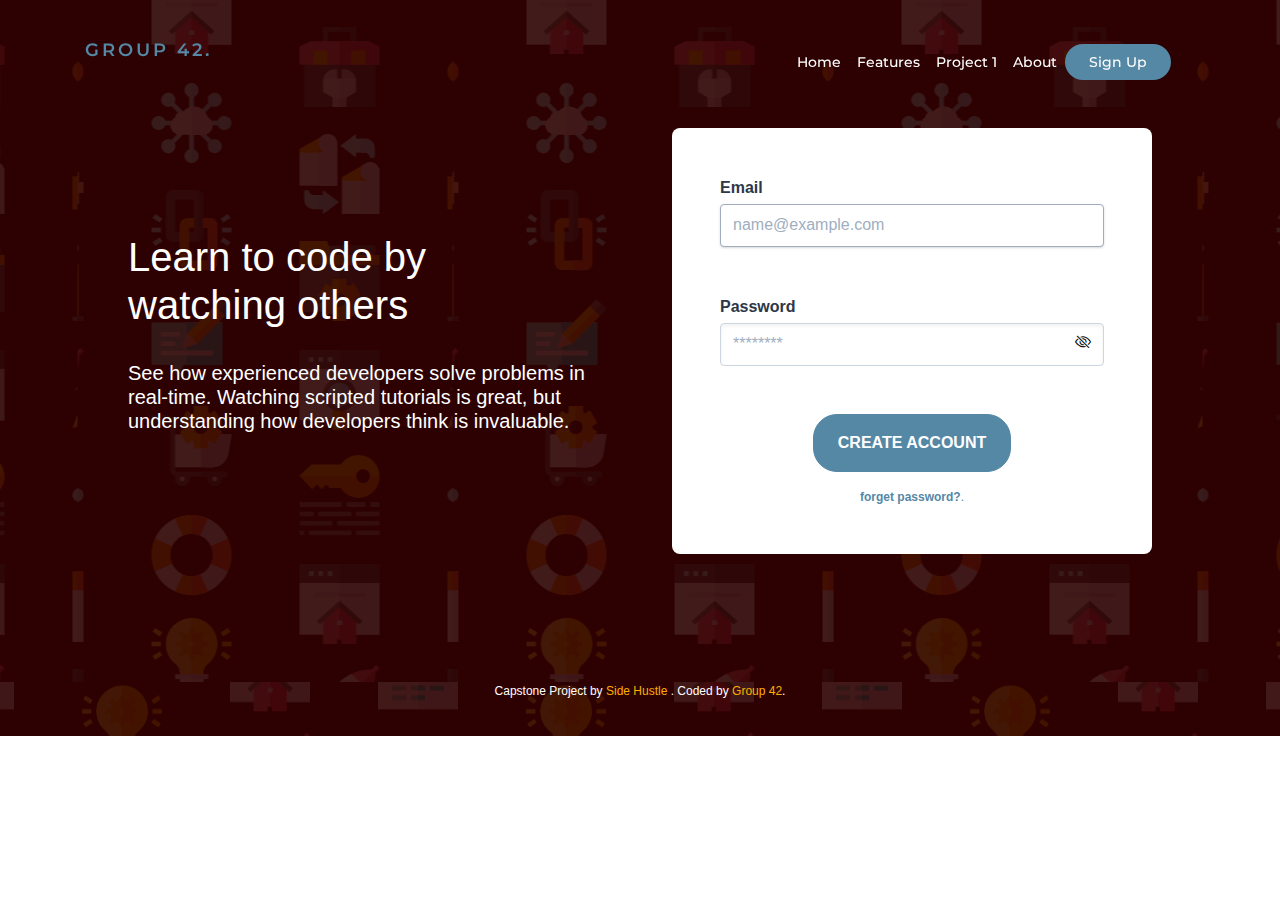
<file: index.html>
<!DOCTYPE html>
<html lang="en">
	<head>
		<meta charset="UTF-8" />
		<meta name="viewport" content="width=device-width, initial-scale=1.0" />
		<!-- displays site properly based on user's device -->

		<link
			rel="icon"
			type="image/png"
			sizes="32x32"
			href="./images/favicon-32x32.png"
		/>
		<link
			href="https://fonts.googleapis.com/css?family=Montserrat:300,500,600,700%7COpen+Sans:300,400,500"
			rel="stylesheet"
		/>
		<link
			rel="stylesheet"
			href="https://cdn.jsdelivr.net/npm/bootstrap-icons@1.3.0/font/bootstrap-icons.css"
		/>
		<link
			rel="stylesheet"
			href="https://cdn.jsdelivr.net/npm/bootstrap@4.0.0/dist/css/bootstrap.min.css"
			integrity="sha384-Gn5384xqQ1aoWXA+058RXPxPg6fy4IWvTNh0E263XmFcJlSAwiGgFAW/dAiS6JXm"
			crossorigin="anonymous"
		/>
		<link rel="stylesheet" href="style.css" />
		<link rel="stylesheet" href="./nav.css" />
		<link rel="stylesheet" href="./form.css" />

		<title>Capstone project GROUP 42</title>
	</head>
	<body>
		<div class="body--container">
			<!-- Navbar Section -->
			<nav
				class="navbar navbar-expand-md navbar-light bg-light nav-white fixed-top"
				id="nav"
			>
				<div class="container container-m">
					<a class="navbar-brand" href="#">GROUP 42.</a>
					<button class="navbar-toggler" type="button">
						<span class="navbar-toggler-icon"></span>
					</button>
					<div class="collapse navbar-collapse" id="navbarSupportedContent">
						<ul class="navbar-nav ml-auto">
							<li class="nav-item">
								<a class="nav-link" href="./index.html">Home</a>
							</li>
							<li class="nav-item">
								<a class="nav-link" href="#">Features</a>
							</li>
							<li class="nav-item">
								<a
									class="nav-link"
									href="https://comfy-basbousa-6cbb63.netlify.app/"
									target="_blank"
									>project 1</a
								>
							</li>
							<li class="nav-item">
								<a class="nav-link" href="#">About</a>
							</li>
							<li class="nav-item">
								<a class="btn-nav nav-link" href="./sign-up.html">Sign Up</a>
							</li>
						</ul>
					</div>
				</div>
			</nav>
			<!-- Navbar End -->
			<section class="signup--section">
				<div class="signup--text">
					<h2>
						Learn to code by <br />
						watching others
					</h2>
					<p>
						See how experienced developers solve problems in real-time. Watching
						scripted tutorials is great, but understanding how developers think
						is invaluable.
					</p>
				</div>
				<div class="signup--form">
					<form action="#" class="form">
						<div class="input-group">
							<label for="email" class="label">Email</label>
							<input
								id="email"
								type="email"
								class="input"
								autofocus
								autocomplete
								placeholder="name@example.com"
							/>
							<span class="error-message"></span>
							<svg
								class="icon icon-success hidden"
								xmlns="http://www.w3.org/2000/svg"
								viewBox="0 0 20 20"
								fill="currentColor"
							>
								<path
									fill-rule="evenodd"
									d="M10 18a8 8 0 100-16 8 8 0 000 16zm3.707-9.293a1 1 0 00-1.414-1.414L9 10.586 7.707 9.293a1 1 0 00-1.414 1.414l2 2a1 1 0 001.414 0l4-4z"
									clip-rule="evenodd"
								/>
							</svg>

							<svg
								class="icon icon-error hidden"
								xmlns="http://www.w3.org/2000/svg"
								viewBox="0 0 20 20"
								fill="currentColor"
							>
								<path
									fill-rule="evenodd"
									d="M18 10a8 8 0 11-16 0 8 8 0 0116 0zm-7 4a1 1 0 11-2 0 1 1 0 012 0zm-1-9a1 1 0 00-1 1v4a1 1 0 102 0V6a1 1 0 00-1-1z"
									clip-rule="evenodd"
								/>
							</svg>
						</div>

						<div class="input-group">
							<label for="password" class="label">Password</label>
							<input
								id="password"
								type="password"
								name="password"
								placeholder="********"
								class="input password"
							/>
							<i class="bi bi-eye-slash" id="togglePassword"></i>
							<span class="error-message"></span>
							<svg
								class="icon--p icon-success hidden"
								xmlns="http://www.w3.org/2000/svg"
								viewBox="0 0 20 20"
								fill="currentColor"
							>
								<path
									fill-rule="evenodd"
									d="M10 18a8 8 0 100-16 8 8 0 000 16zm3.707-9.293a1 1 0 00-1.414-1.414L9 10.586 7.707 9.293a1 1 0 00-1.414 1.414l2 2a1 1 0 001.414 0l4-4z"
									clip-rule="evenodd"
								/>
							</svg>

							<svg
								class="icon--p icon-error hidden"
								xmlns="http://www.w3.org/2000/svg"
								viewBox="0 0 20 20"
								fill="currentColor"
							>
								<path
									fill-rule="evenodd"
									d="M18 10a8 8 0 11-16 0 8 8 0 0116 0zm-7 4a1 1 0 11-2 0 1 1 0 012 0zm-1-9a1 1 0 00-1 1v4a1 1 0 102 0V6a1 1 0 00-1-1z"
									clip-rule="evenodd"
								/>
							</svg>
						</div>

						<input type="submit" class="button" value="Create account" />
						<small> <a href="./forget.html">forget password?</a>. </small>
					</form>
				</div>
			</section>
			<!-- footer section -->
			<footer>
				<p class="attribution">
					Capstone Project by
					<a href="https://lms.terrahq.co/" target="_blank"> Side Hustle </a>.
					Coded by <a href="https://github.com/UthmanYakub">Group 42</a>.
				</p>
			</footer>
		</div>
		<script src="./app.js"></script>
		<script src="./signIn.js"></script>
	</body>
</html>
</file>
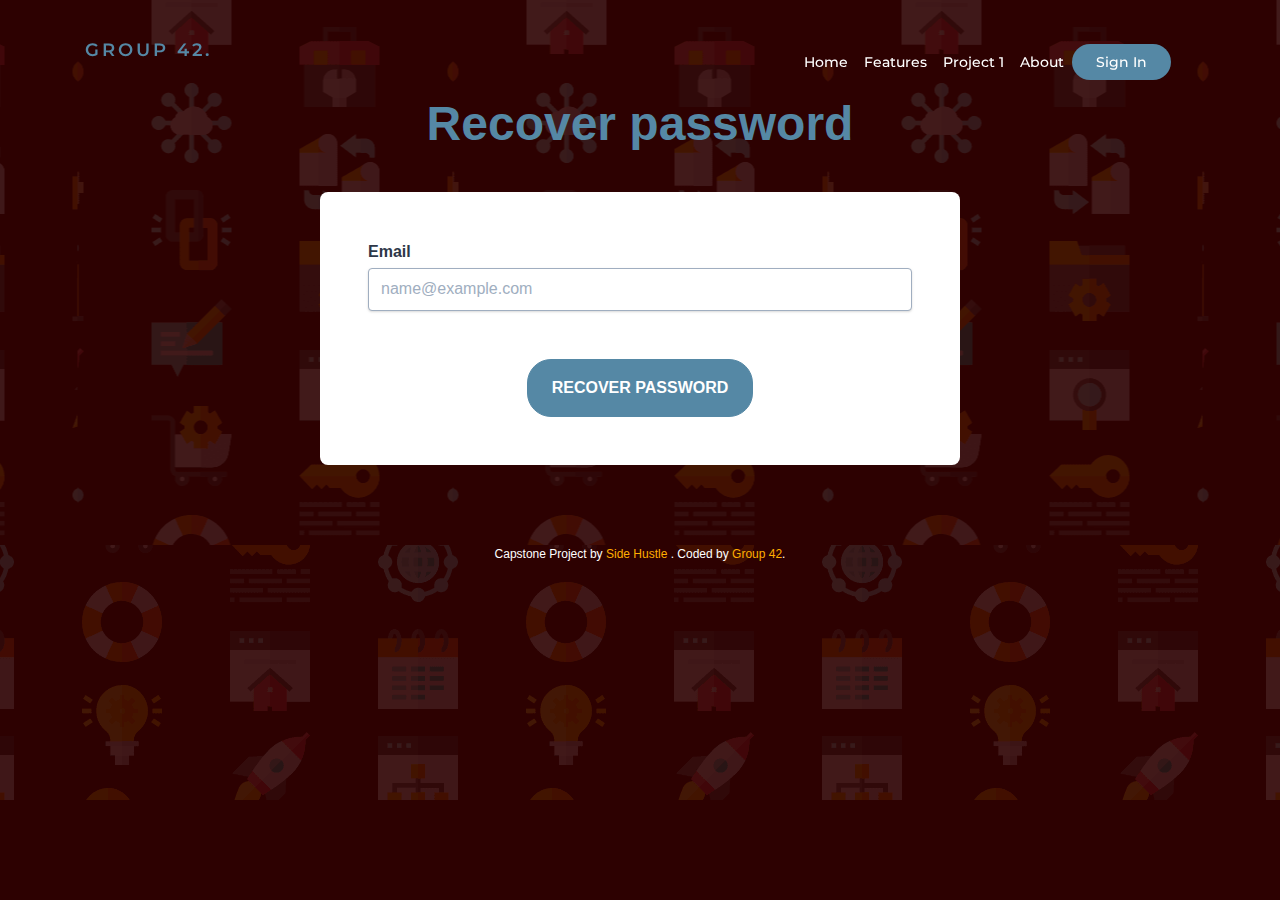
<file: forget.html>
<!DOCTYPE html>
<html lang="en">
	<head>
		<meta charset="UTF-8" />
		<meta name="viewport" content="width=device-width, initial-scale=1.0" />
		<!-- displays site properly based on user's device -->

		<link
			rel="icon"
			type="image/png"
			sizes="32x32"
			href="./images/favicon-32x32.png"
		/>
		<link
			href="https://fonts.googleapis.com/css?family=Montserrat:300,500,600,700%7COpen+Sans:300,400,500"
			rel="stylesheet"
		/>
		<link
			rel="stylesheet"
			href="https://cdn.jsdelivr.net/npm/bootstrap-icons@1.3.0/font/bootstrap-icons.css"
		/>
		<link
			rel="stylesheet"
			href="https://cdn.jsdelivr.net/npm/bootstrap@4.0.0/dist/css/bootstrap.min.css"
			integrity="sha384-Gn5384xqQ1aoWXA+058RXPxPg6fy4IWvTNh0E263XmFcJlSAwiGgFAW/dAiS6JXm"
			crossorigin="anonymous"
		/>
		<link rel="stylesheet" href="style.css" />
		<link rel="stylesheet" href="./nav.css" />
		<link rel="stylesheet" href="./form.css" />

		<title>Capstone project GROUP 42</title>
	</head>
	<body>
		<section class="body--container">
			<!-- Navbar Section -->
			<nav
				class="navbar navbar-expand-md navbar-light bg-light nav-white fixed-top"
				id="nav"
			>
				<div class="container container-m">
					<a class="navbar-brand" href="#">GROUP 42.</a>
					<button class="navbar-toggler" type="button">
						<span class="navbar-toggler-icon"></span>
					</button>
					<div class="collapse navbar-collapse" id="navbarSupportedContent">
						<ul class="navbar-nav ml-auto">
							<li class="nav-item">
								<a class="nav-link" href="./index.html">Home</a>
							</li>
							<li class="nav-item">
								<a class="nav-link" href="#">Features</a>
							</li>
							<li class="nav-item">
								<a
									class="nav-link"
									href="https://comfy-basbousa-6cbb63.netlify.app/"
									target="_blank"
									>project 1</a
								>
							</li>
							<li class="nav-item">
								<a class="nav-link" href="#">About</a>
							</li>
							<li class="nav-item">
								<a class="btn-nav nav-link" href="./index.html">Sign In</a>
							</li>
						</ul>
					</div>
				</div>
			</nav>
			<!-- Navbar End -->
			<main class="height">
				<section class="sign--section">
					<div class="sign--form">
						<p class="title"><strong>Recover password</strong></p>
						<form action="#" class="form">
							<div class="input-group">
								<label for="email" class="label">Email</label>
								<input
									id="email"
									type="email"
									class="input"
									autofocus
									autocomplete
									placeholder="name@example.com"
								/>
								<span class="error-message"></span>
								<svg
									class="icon icon-success hidden"
									xmlns="http://www.w3.org/2000/svg"
									viewBox="0 0 20 20"
									fill="currentColor"
								>
									<path
										fill-rule="evenodd"
										d="M10 18a8 8 0 100-16 8 8 0 000 16zm3.707-9.293a1 1 0 00-1.414-1.414L9 10.586 7.707 9.293a1 1 0 00-1.414 1.414l2 2a1 1 0 001.414 0l4-4z"
										clip-rule="evenodd"
									/>
								</svg>

								<svg
									class="icon icon-error hidden"
									xmlns="http://www.w3.org/2000/svg"
									viewBox="0 0 20 20"
									fill="currentColor"
								>
									<path
										fill-rule="evenodd"
										d="M18 10a8 8 0 11-16 0 8 8 0 0116 0zm-7 4a1 1 0 11-2 0 1 1 0 012 0zm-1-9a1 1 0 00-1 1v4a1 1 0 102 0V6a1 1 0 00-1-1z"
										clip-rule="evenodd"
									/>
								</svg>
							</div>

							<input type="submit" class="button" value="Recover password" />
						</form>
					</div>
				</section>
				<!-- footer section -->
				<footer>
					<p class="attribution">
						Capstone Project by
						<a href="https://lms.terrahq.co/" target="_blank"> Side Hustle </a>.
						Coded by <a href="https://github.com/UthmanYakub">Group 42</a>.
					</p>
				</footer>
			</main>
		</section>
		<script src="./app.js"></script>
		<script src="./recoverpass.js"></script>
	</body>
</html>
</file>
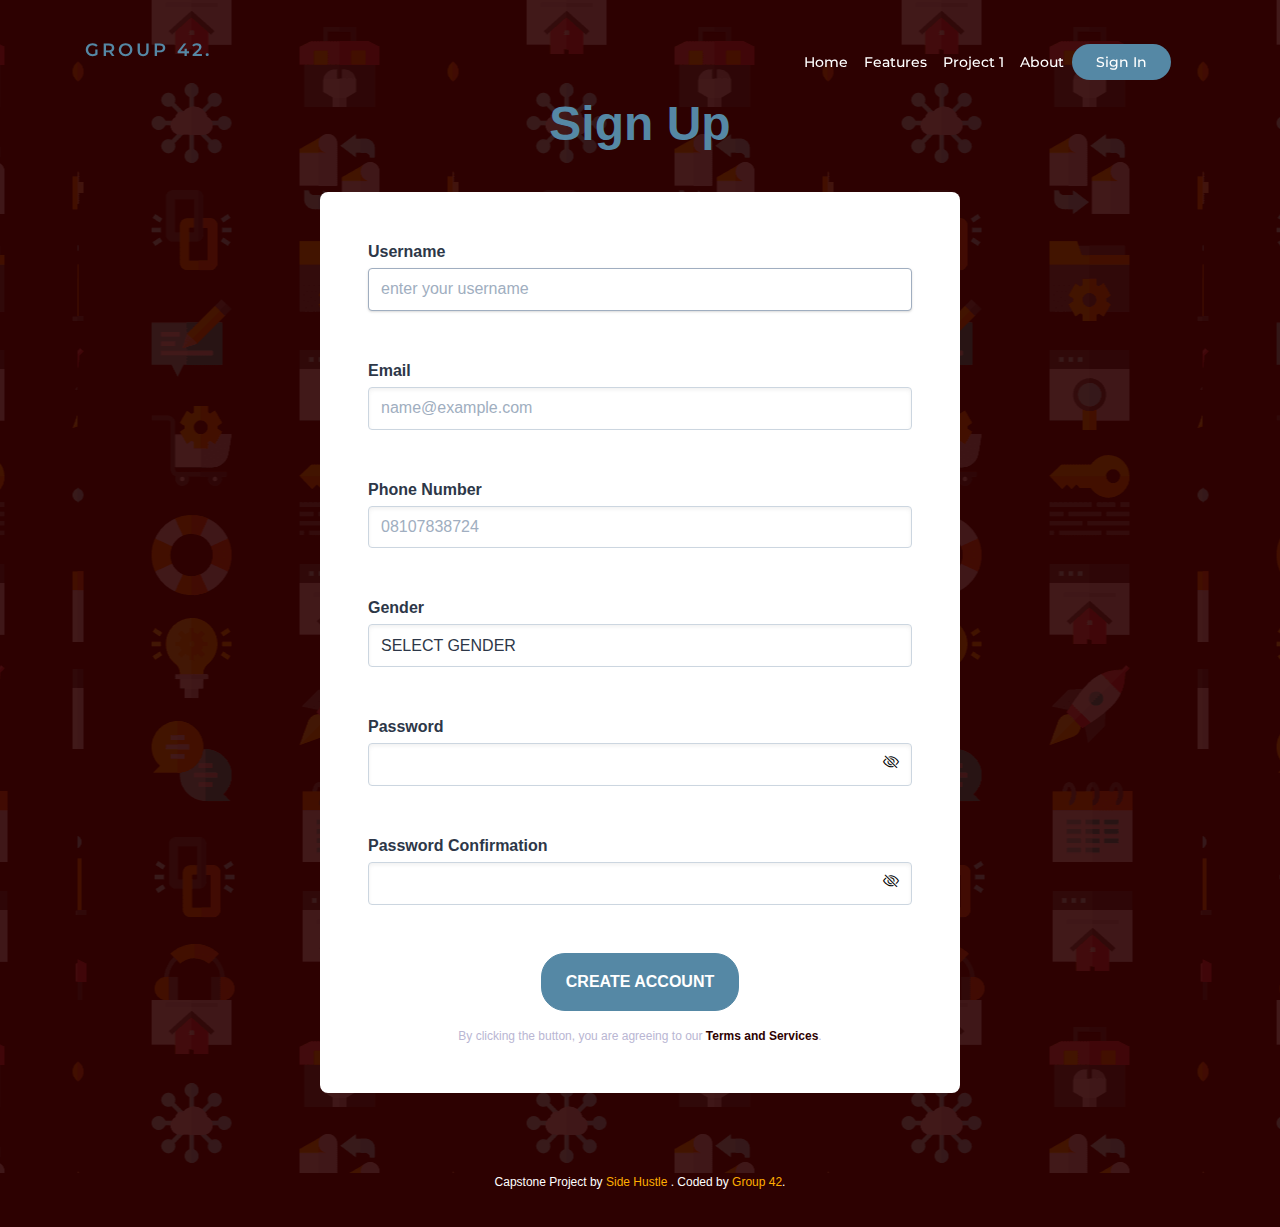
<file: sign-up.html>
<!DOCTYPE html>
<html lang="en">
	<head>
		<meta charset="UTF-8" />
		<meta name="viewport" content="width=device-width, initial-scale=1.0" />
		<!-- displays site properly based on user's device -->

		<link
			rel="icon"
			type="image/png"
			sizes="32x32"
			href="./images/favicon-32x32.png"
		/>
		<link
			href="https://fonts.googleapis.com/css?family=Montserrat:300,500,600,700%7COpen+Sans:300,400,500"
			rel="stylesheet"
		/>
		<link
			rel="stylesheet"
			href="https://cdn.jsdelivr.net/npm/bootstrap-icons@1.3.0/font/bootstrap-icons.css"
		/>
		<link
			rel="stylesheet"
			href="https://cdn.jsdelivr.net/npm/bootstrap@4.0.0/dist/css/bootstrap.min.css"
			integrity="sha384-Gn5384xqQ1aoWXA+058RXPxPg6fy4IWvTNh0E263XmFcJlSAwiGgFAW/dAiS6JXm"
			crossorigin="anonymous"
		/>
		<link rel="stylesheet" href="style.css" />
		<link rel="stylesheet" href="./nav.css" />
		<link rel="stylesheet" href="./form.css" />

		<title>Capstone project GROUP 42</title>
	</head>
	<body>
		<div class="body--container">
			<!-- Navbar Section -->
			<nav
				class="navbar navbar-expand-md navbar-light bg-light nav-white fixed-top"
				id="nav"
			>
				<div class="container container-m">
					<a class="navbar-brand" href="./index.html">GROUP 42.</a>
					<button class="navbar-toggler" type="button">
						<span class="navbar-toggler-icon"></span>
					</button>
					<div class="collapse navbar-collapse" id="navbarSupportedContent">
						<ul class="navbar-nav ml-auto">
							<li class="nav-item">
								<a class="nav-link" href="./index.html">Home</a>
							</li>
							<li class="nav-item">
								<a class="nav-link" href="#">Features</a>
							</li>
							<li class="nav-item">
								<a
									class="nav-link"
									href="https://comfy-basbousa-6cbb63.netlify.app/"
									target="_blank"
									>project 1</a
								>
							</li>
							<li class="nav-item">
								<a class="nav-link" href="#">About</a>
							</li>
							<li class="nav-item">
								<a class="btn-nav nav-link" href="./index.html">Sign In</a>
							</li>
						</ul>
					</div>
				</div>
			</nav>
			<!-- Navbar End -->
			<section class="sign--section">
				<div class="sign--form">
					<p class="title"><strong>Sign Up</strong></p>
					<form action="#" class="form">
						<div class="input-group">
							<label for="username" class="label">Username</label>
							<input
								id="username"
								placeholder="enter your username"
								type="text"
								class="input"
								autofocus
							/>
							<span class="error-message"></span>
							<svg
								class="icon icon-success hidden hidden"
								xmlns="http://www.w3.org/2000/svg"
								viewBox="0 0 20 20"
								fill="currentColor"
							>
								<path
									fill-rule="evenodd"
									d="M10 18a8 8 0 100-16 8 8 0 000 16zm3.707-9.293a1 1 0 00-1.414-1.414L9 10.586 7.707 9.293a1 1 0 00-1.414 1.414l2 2a1 1 0 001.414 0l4-4z"
									clip-rule="evenodd"
								/>
							</svg>

							<svg
								class="icon icon-error hidden"
								xmlns="http://www.w3.org/2000/svg"
								viewBox="0 0 20 20"
								fill="currentColor"
							>
								<path
									fill-rule="evenodd"
									d="M18 10a8 8 0 11-16 0 8 8 0 0116 0zm-7 4a1 1 0 11-2 0 1 1 0 012 0zm-1-9a1 1 0 00-1 1v4a1 1 0 102 0V6a1 1 0 00-1-1z"
									clip-rule="evenodd"
								/>
							</svg>
						</div>

						<div class="input-group">
							<label for="email" class="label">Email</label>
							<input
								id="email"
								type="email"
								class="input"
								autocomplete
								placeholder="name@example.com"
							/>
							<span class="error-message"></span>
							<svg
								class="icon icon-success hidden"
								xmlns="http://www.w3.org/2000/svg"
								viewBox="0 0 20 20"
								fill="currentColor"
							>
								<path
									fill-rule="evenodd"
									d="M10 18a8 8 0 100-16 8 8 0 000 16zm3.707-9.293a1 1 0 00-1.414-1.414L9 10.586 7.707 9.293a1 1 0 00-1.414 1.414l2 2a1 1 0 001.414 0l4-4z"
									clip-rule="evenodd"
								/>
							</svg>

							<svg
								class="icon icon-error hidden"
								xmlns="http://www.w3.org/2000/svg"
								viewBox="0 0 20 20"
								fill="currentColor"
							>
								<path
									fill-rule="evenodd"
									d="M18 10a8 8 0 11-16 0 8 8 0 0116 0zm-7 4a1 1 0 11-2 0 1 1 0 012 0zm-1-9a1 1 0 00-1 1v4a1 1 0 102 0V6a1 1 0 00-1-1z"
									clip-rule="evenodd"
								/>
							</svg>
						</div>

						<div class="input-group">
							<label for="tel" class="label">Phone Number</label>
							<input
								id="tel"
								type="tel"
								class="input"
								placeholder="08107838724"
							/>
							<span class="error-message"></span>
							<svg
								class="icon icon-success hidden"
								xmlns="http://www.w3.org/2000/svg"
								viewBox="0 0 20 20"
								fill="currentColor"
							>
								<path
									fill-rule="evenodd"
									d="M10 18a8 8 0 100-16 8 8 0 000 16zm3.707-9.293a1 1 0 00-1.414-1.414L9 10.586 7.707 9.293a1 1 0 00-1.414 1.414l2 2a1 1 0 001.414 0l4-4z"
									clip-rule="evenodd"
								/>
							</svg>

							<svg
								class="icon icon-error hidden"
								xmlns="http://www.w3.org/2000/svg"
								viewBox="0 0 20 20"
								fill="currentColor"
							>
								<path
									fill-rule="evenodd"
									d="M18 10a8 8 0 11-16 0 8 8 0 0116 0zm-7 4a1 1 0 11-2 0 1 1 0 012 0zm-1-9a1 1 0 00-1 1v4a1 1 0 102 0V6a1 1 0 00-1-1z"
									clip-rule="evenodd"
								/>
							</svg>
						</div>

						<div class="input-group">
							<label for="gender" class="label">Gender</label>
							<select id="gender" name="gender" class="input">
								<option value="">SELECT GENDER</option>
								<option value="female">FEMALE</option>
								<option value="male">MALE</option>
							</select>
							<span class="error-message"></span>
							<svg
								class="icon icon-success hidden"
								xmlns="http://www.w3.org/2000/svg"
								viewBox="0 0 20 20"
								fill="currentColor"
							>
								<path
									fill-rule="evenodd"
									d="M10 18a8 8 0 100-16 8 8 0 000 16zm3.707-9.293a1 1 0 00-1.414-1.414L9 10.586 7.707 9.293a1 1 0 00-1.414 1.414l2 2a1 1 0 001.414 0l4-4z"
									clip-rule="evenodd"
								/>
							</svg>

							<svg
								class="icon icon-error hidden"
								xmlns="http://www.w3.org/2000/svg"
								viewBox="0 0 20 20"
								fill="currentColor"
							>
								<path
									fill-rule="evenodd"
									d="M18 10a8 8 0 11-16 0 8 8 0 0116 0zm-7 4a1 1 0 11-2 0 1 1 0 012 0zm-1-9a1 1 0 00-1 1v4a1 1 0 102 0V6a1 1 0 00-1-1z"
									clip-rule="evenodd"
								/>
							</svg>
						</div>

						<div class="input-group">
							<label for="password" class="label">Password</label>
							<input
								id="password"
								type="password"
								name="password"
								class="input password"
							/>
							<i class="bi bi-eye-slash" id="togglePassword"></i>
							<span class="error-message"></span>
							<svg
								class="icon--p icon-success hidden"
								xmlns="http://www.w3.org/2000/svg"
								viewBox="0 0 20 20"
								fill="currentColor"
							>
								<path
									fill-rule="evenodd"
									d="M10 18a8 8 0 100-16 8 8 0 000 16zm3.707-9.293a1 1 0 00-1.414-1.414L9 10.586 7.707 9.293a1 1 0 00-1.414 1.414l2 2a1 1 0 001.414 0l4-4z"
									clip-rule="evenodd"
								/>
							</svg>

							<svg
								class="icon--p icon-error hidden"
								xmlns="http://www.w3.org/2000/svg"
								viewBox="0 0 20 20"
								fill="currentColor"
							>
								<path
									fill-rule="evenodd"
									d="M18 10a8 8 0 11-16 0 8 8 0 0116 0zm-7 4a1 1 0 11-2 0 1 1 0 012 0zm-1-9a1 1 0 00-1 1v4a1 1 0 102 0V6a1 1 0 00-1-1z"
									clip-rule="evenodd"
								/>
							</svg>
						</div>

						<div class="input-group">
							<label for="password_confirmation" class="label"
								>Password Confirmation</label
							>
							<input
								id="password_confirmation"
								type="password"
								name="password-confirmation"
								class="input"
							/>
							<i class="bi bi-eye-slash" id="togglePasswordconfirmation"></i>
							<span class="error-message"></span>
							<svg
								class="icon--p icon-success hidden"
								xmlns="http://www.w3.org/2000/svg"
								viewBox="0 0 20 20"
								fill="currentColor"
							>
								<path
									fill-rule="evenodd"
									d="M10 18a8 8 0 100-16 8 8 0 000 16zm3.707-9.293a1 1 0 00-1.414-1.414L9 10.586 7.707 9.293a1 1 0 00-1.414 1.414l2 2a1 1 0 001.414 0l4-4z"
									clip-rule="evenodd"
								/>
							</svg>

							<svg
								class="icon--p icon-error hidden"
								xmlns="http://www.w3.org/2000/svg"
								viewBox="0 0 20 20"
								fill="currentColor"
							>
								<path
									fill-rule="evenodd"
									d="M18 10a8 8 0 11-16 0 8 8 0 0116 0zm-7 4a1 1 0 11-2 0 1 1 0 012 0zm-1-9a1 1 0 00-1 1v4a1 1 0 102 0V6a1 1 0 00-1-1z"
									clip-rule="evenodd"
								/>
							</svg>
						</div>

						<input type="submit" class="button" value="Create account" />
						<small>
							By clicking the button, you are agreeing to our
							<a href="#">Terms and Services</a>.
						</small>
					</form>
				</div>
			</section>
			<!-- footer section -->
			<footer>
				<p class="attribution">
					Capstone Project by
					<a href="https://lms.terrahq.co/" target="_blank"> Side Hustle </a>.
					Coded by <a href="https://github.com/UthmanYakub">Group 42</a>.
				</p>
			</footer>
		</div>
		<script src="./app.js"></script>
		<script src="./signUp.js"></script>
	</body>
</html>
</file>
<file: style.css>
* {
	margin: 0;
	padding: 0;
	box-sizing: border-box;
}

@media screen and (min-width: 320px) {
	.body--container {
		max-height: 500vh;
		background: hsl(0, 95%, 9%) url(./img/bg-intro-mobile.png) repeat top;
	}

	.height {
		height: 100vh;
	}

	.signup--section {
		color: hsl(0, 0%, 100%);
		display: flex;
		flex-direction: column;
		gap: 48px;
		padding: 180px 0px 80px;
	}

	.sign--section {
		color: hsl(0, 0%, 100%);
		padding: 80px 0;
	}

	.signup--text {
		width: 90%;
		margin: 0 auto;
		text-align: center;
	}

	.signup--text h2 {
		font-size: 24px;
		margin-bottom: 30px;
	}

	.signup--text p {
		color: hsl(0, 0%, 100%);
		font-size: 16px;
		letter-spacing: 0.75;
		line-height: 1.2;
	}

	.signup--form {
		width: 90%;
		margin: auto;
		display: flex;
		flex-direction: column;
		align-items: center;
		gap: 8px;
	}
	.signup--form p {
		width: 100%;
		border-radius: 12px;
		font-size: 24px;
		font-weight: 400;
		line-height: 1.5;
		background-color: hsl(202, 32%, 49%);
		/* padding: 8px 80px; */
		padding: 8px 32px;
		text-align: center;
	}

	.signup--form form {
		width: 100%;
		background-color: hsl(0, 0%, 100%);
		border-radius: 8px;
		margin: 0 auto;
		display: flex;
		flex-direction: column;
		gap: 16px;
		align-items: center;
		padding: 24px;
	}

	.signup--form form input[type="submit"],
	.sign--form form input[type="submit"] {
		color: hsl(0, 0%, 100%);
		text-transform: uppercase;
		padding: 16px 24px;
		border-radius: 24px;
		font-weight: 700;
		background-color: hsl(202, 32%, 49%);
		border: 1px solid hsl(202, 32%, 49%);
	}

	.signup--form small {
		font-size: 12px;
		line-height: 1.5;
		color: hsl(202, 32%, 49%);
		text-align: center;
		padding: 0 24px;
		/* margin-top: -10px; */
	}

	.signup--form small a:link,
	.signup--form small a:visited,
	.signup--form small a:active,
	.signup--form small a:hover {
		color: hsl(202, 32%, 49%);
		font-weight: 700;
		text-decoration: none;
	}

	.sign--form {
		width: 90%;
		margin: auto;
		display: flex;
		flex-direction: column;
		align-items: center;
		gap: 8px;
	}
	/* s */
	.sign--form p {
		width: 100%;
		border-radius: 12px;
		font-size: 48px;
		font-weight: 700;
		line-height: 1.5;
		background-color: transparent;
		color: hsl(202, 32%, 49%);
		padding: 8px 32px;
		text-align: center;
	}

	/* s */

	.sign--form form {
		width: 100%;
		background-color: hsl(0, 0%, 100%);
		border-radius: 8px;
		margin: 0 auto;
		display: flex;
		flex-direction: column;
		gap: 16px;
		align-items: center;
		padding: 24px;
	}

	.sign--form small {
		font-size: 12px;
		line-height: 1.5;
		color: hsl(246, 25%, 77%);
		text-align: center;
		padding: 0 24px;
		/* margin-top: -10px; */
	}

	.sign--form small a:link,
	.sign--form small a:visited,
	.sign--form small a:active,
	.sign--form small a:hover {
		color: hsl(0, 95%, 9%);
		font-weight: 700;
		text-decoration: none;
	}

	footer {
		padding-bottom: 20px;
		/* bottom: 32px; */
		/* left: 50%; */
		/* transform: translateX(-50%); */
		text-align: center;
	}

	.attribution {
		color: hsl(0, 0%, 100%);
		font-size: 12px;
		text-align: center;
	}
	.attribution a {
		color: hsl(41, 100%, 50%);
	}
}

@media screen and (min-width: 375px) {
	.signup--form p,
	.sign--form p {
		font-size: 48px;
	}
}

@media screen and (min-width: 768px) {
	.signup--section,
	.sign--section {
		background: hsl(0, 95%, 9%) url(./img/bg-intro-mobile.png) repeat top;
		gap: 64px;
	}

	.signup--text {
		width: 60%;
		margin: 0 auto;
		text-align: center;
	}

	.signup--text h2 {
		font-size: 44px;
		margin-bottom: 48px;
	}

	.signup--text p {
		font-size: 30px;
		line-height: 1.2;
	}

	.signup--form {
		width: 60%;
		margin: auto;
		display: flex;
		flex-direction: column;
		align-items: center;
		gap: 32px;
	}

	.signup--form p,
	.sign--form p {
		font-size: 48px;
	}

	.signup--form form,
	.sign--form form {
		gap: 16px;
		padding: 32px;
	}
	.signup--form small,
	.sign--form small {
		font-size: 12px;
	}
}

@media screen and (min-width: 1024px) {
	.body--container {
		background: hsl(0, 95%, 9%) url(./img/bg-intro-desktop.png) no-repeat top;
	}
	.signup--section {
		color: hsl(0, 0%, 100%);
		display: flex;
		align-items: center;
		justify-content: space-around;
		flex-direction: row;
		gap: 64px;
		padding: 128px;
	}

	.signup--text {
		width: 100%;
		margin: 0;
		text-align: left;
	}

	.signup--text h2 {
		font-size: 40px;
		margin-bottom: 32px;
	}

	.signup--text p {
		font-size: 20px;
	}

	.signup--form {
		width: 100%;
		margin: auto;
		display: flex;
		flex-direction: column;
		align-items: center;
		gap: 24px;
	}

	.signup--form p,
	.sign--form p {
		width: 100%;
		font-size: 48px;
	}

	.signup--form form,
	.sign--form form {
		width: 100%;
		margin: 0;
		gap: 16px;
		padding: 48px;
	}

	.signup--form small,
	.sign--form small {
		font-size: 12px;
		padding: 0 20px;
	}

	.sign--form {
		width: 50%;
		margin: auto;
		display: flex;
		flex-direction: column;
		align-items: center;
		gap: 8px;
	}
}

@media screen and (min-width: 1440px) {
	.signup--text h2 {
		font-size: 72px;
		margin-bottom: 32px;
	}

	.signup--text p {
		font-size: 30px;
	}

	.signup--form {
		gap: 32px;
	}

	.signup--form p {
		font-size: 52px;
	}

	.signup--form form {
		gap: 18px;
	}

	.signup--form small {
		font-size: 16px;
	}
}
</file>
<file: nav.css>
/*------ Navbar Styling ------*/

.navbar {
	font-family: "Montserrat";
	padding: 15px;
	background-color: #ffffff !important;
	border-bottom: 1px solid #efeff1;
	-webkit-transition: 0.5s all ease-in-out;
	transition: 0.5s all ease-in-out;
}

.navbar .navbar-brand {
	font-family: "Montserrat";
	font-size: 18px;
	font-weight: 600;
	letter-spacing: 3px;
	color: hsl(202, 32%, 49%) !important;
}

.navbar .navbar-brand img {
	vertical-align: middle;
	margin-right: 0.3em;
}

.navbar .navbar-toggler {
	border: none;
}

.navbar span.navbar-toggler-icon {
	background-image: url("data:image/svg+xml;charset=utf8,%3Csvg viewBox='0 0 32 32' xmlns='http://www.w3.org/2000/svg'%3E%3Cpath stroke='hsl(202, 32%, 49%)' stroke-width='2' stroke-linecap='round' stroke-miterlimit='10' d='M4 8h24M4 16h24M4 24h24'/%3E%3C/svg%3E");
}

.navbar span.navbar-toggler-icon::before {
	outline: none;
}

.navbar .navbar-toggler:focus {
	outline: none;
}

.navbar-nav {
	height: auto;
	background: hsl(202, 32%, 49%) !important;
	padding: 0 1.5rem;
	display: flex;
	align-items: center;
	border-left: 1px solid hsl(240, 9%, 96%);
	-webkit-transition: 0.5s all ease; /* For Safari 3.1 to 6.0 */
	transition: 0.5s all ease;
}

.navbar-nav .nav-item {
	margin-right: 0;
	margin-top: 1.5rem;
	font-size: 0.85rem;
	font-weight: 400;
	text-transform: capitalize;
	color: hsl(202, 32%, 49%);
	display: flex;
}

.navbar-nav .nav-item .nav-link {
	color: hsl(202, 32%, 49%);
	font-weight: 500;
	display: flex;
	vertical-align: middle;
}

.navbar-nav .nav-item .nav-link:hover {
	color: hsl(202, 32%, 49%);
	-webkit-transition: 0.5s;
	transition: 0.5s;
}

.navbar-nav .nav-item .nav-link:focus {
	color: hsl(202, 32%, 49%);
}

.btn-nav:link,
.btn-nav:visited {
	margin: 0 !important;
	padding: 8px 24px !important;
	border-radius: 24px !important;
	background: hsl(202, 32%, 49%);
	color: hsl(0, 0%, 100%) !important;
}

.btn-nav:hover {
	color: hsl(0, 95%, 9%) !important;
	background: hsl(0, 0%, 100%);
}

.btn-nav:focus,
.btn-nav:active {
	background: hsl(0, 0%, 100%);
	color: hsl(0, 95%, 9%);
}

/*------ nav Transparent Styling ------*/

.nav-white {
	background-color: transparent !important;
	border-bottom: 1px solid transparent;
	padding: 20px 0;
}

.nav-white span.navbar-toggler-icon {
	background-image: url("data:image/svg+xml;charset=utf8,%3Csvg viewBox='0 0 32 32' xmlns='http://www.w3.org/2000/svg'%3E%3Cpath stroke='hsl(202, 32%, 49%)' stroke-width='2' stroke-linecap='round' stroke-miterlimit='10' d='M4 8h24M4 16h24M4 24h24'/%3E%3C/svg%3E");
}

.nav-white .navbar-nav {
	background: transparent !important;
	border-left: 1px solid transparent;
}

.nav-white .navbar-brand {
	color: hsl(202, 32%, 49%) !important;
}

.nav-white .nav-item .nav-link {
	color: #ffffff;
}

@media only screen and (max-width: 767px) {
	.navbar {
		padding: 15px;
	}

	.navbar .navbar-nav {
		background: #ffffff !important;
		padding-bottom: 50px;
	}

	.navbar-nav .nav-item {
		display: block;
	}

	.nav-white .nav-item .nav-link {
		color: #4957b8;
	}

	.navbar .btn-cta {
		padding: 0 30px;
	}
}

@media only screen and (min-width: 240px) {
	.navbar.past-main {
		background: hsl(0, 95%, 9%) url(./img/bg-intro-desktop.png) !important;
		border-bottom: 2px solid hsl(202, 32%, 49%);
	}

	.navbar.effect-main {
		-webkit-transition: all 0.3s ease-in-out;
		transition: all 0.3s ease-in-out;
	}

	.navbar.past-main .navbar-brand {
		color: hsl(202, 32%, 49%) !important;
	}

	.nav-white.past-main .nav-item .nav-link {
		color: hsl(202, 32%, 49%);
		font-weight: 500;
	}

	.navbar.past-main .nav-item .nav-link {
		color: hsl(202, 32%, 49%);
		font-weight: 500;
	}

	.navbar.past-main .nav-item:hover .nav-link {
		color: hsl(0, 95%, 9%);
	}

	.navbar.past-main .navbar-brand {
		color: hsl(0, 95%, 9%);
	}

	.nav-white.past-main span.navbar-toggler-icon {
		background-image: url("data:image/svg+xml;charset=utf8,%3Csvg viewBox='0 0 32 32' xmlns='http://www.w3.org/2000/svg'%3E%3Cpath stroke='hsl(202, 32%, 49%)' stroke-width='2' stroke-linecap='round' stroke-miterlimit='10' d='M4 8h24M4 16h24M4 24h24'/%3E%3C/svg%3E");
	}

	.nav-white.effect-main {
		-webkit-transition: all 0.3s ease-in-out;
		transition: all 0.3s ease-in-out;
	}
}
</file>
<file: form.css>
.hidden {
	display: none;
}

.bi {
	width: 24px;
	height: 24px;
	position: absolute;
	top: 36px;
	right: 5px;
	z-index: 5;
	color: black;
}

.icon--p {
	width: 24px;
	height: 24px;
	position: absolute;
	top: 36px;
	right: 32px;
	pointer-events: none;
	z-index: 2;
}
.icon {
	width: 24px;
	height: 24px;
	position: absolute;
	top: 36px;
	right: 5px;
	pointer-events: none;
	z-index: 2;
}

.icon-success {
	fill: hsl(120, 100%, 25%);
}

.icon-error {
	fill: hsl(0, 100%, 50%);
}

.label {
	font-weight: bold;
	display: block;
	color: hsl(0, 0%, 20%);
	margin-bottom: 0.25rem;
	color: hsl(218, 23%, 23%);
}

.input {
	appearance: none;
	display: block;
	width: 100%;
	color: hsl(218, 23%, 23%);
	border: 1px solid hsl(211, 25%, 84%);
	line-height: 1.25;
	background-color: hsl(0, 0%, 100%);
	padding: 0.65rem 0.75rem;
	border-radius: 0.25rem;
	box-shadow: inset 0 2px 4px 0 hsla(0, 0%, 0%, 0.06);
}

.input::placeholder {
	color: hsl(214, 20%, 69%);
}

.input:focus {
	outline: none;
	border: 1px solid hsl(214, 20%, 69%);
	box-shadow: 0 1px 3px 0 hsla(0, 0%, 0%, 0.1),
		0 1px 2px 0 hsla(0, 0%, 0%, 0.06);
	background-clip: padding-box;
}

.input-error {
	border: 1px solid hsl(0, 100%, 50%);
}

.input-error:focus {
	border: 1px solid hsl(0, 100%, 50%);
}

.input-group {
	margin-bottom: 2rem;
	position: relative;
}

.error-message {
	font-size: 0.85rem;
	color: hsl(0, 100%, 50%);
}
</file>
